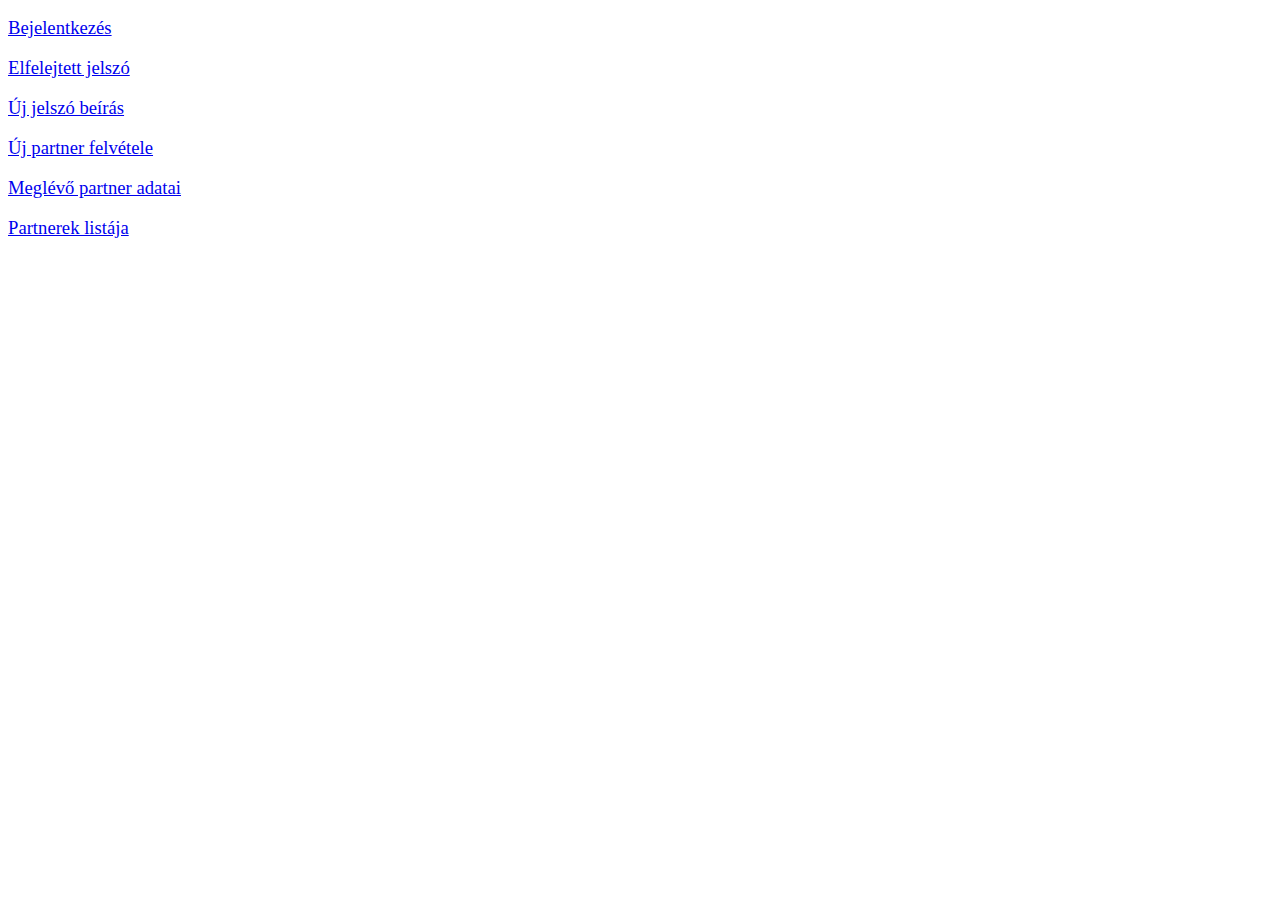
<file: index.html>
<!DOCTYPE html>
<html lang="hu">
  <head>
    <meta charset="UTF-8" />
    <meta name="viewport" content="width=device-width, initial-scale=1.0" />
    <title>Tetrisk</title>
    <style>
      body{
        display: flex;
        flex-direction: column;
      }
      a{
        margin: 1vh 0;
        font-size: 14pt;
      }
    </style>
  </head>
  <body>
    
    <a href="login.html" target="_blank">Bejelentkezés</a>
    <a href="forgotpw.html" target="_blank">Elfelejtett jelszó</a>
    <a href="newpw.html" target="_blank">Új jelszó beírás</a>
    <a href="new-partner.html" target="_blank">Új partner felvétele</a>
    <a href="partner-data.html" target="_blank">Meglévő partner adatai</a>
    <a href="partner-list.html" target="_blank">Partnerek listája</a>

  </body>
</html>
</file>
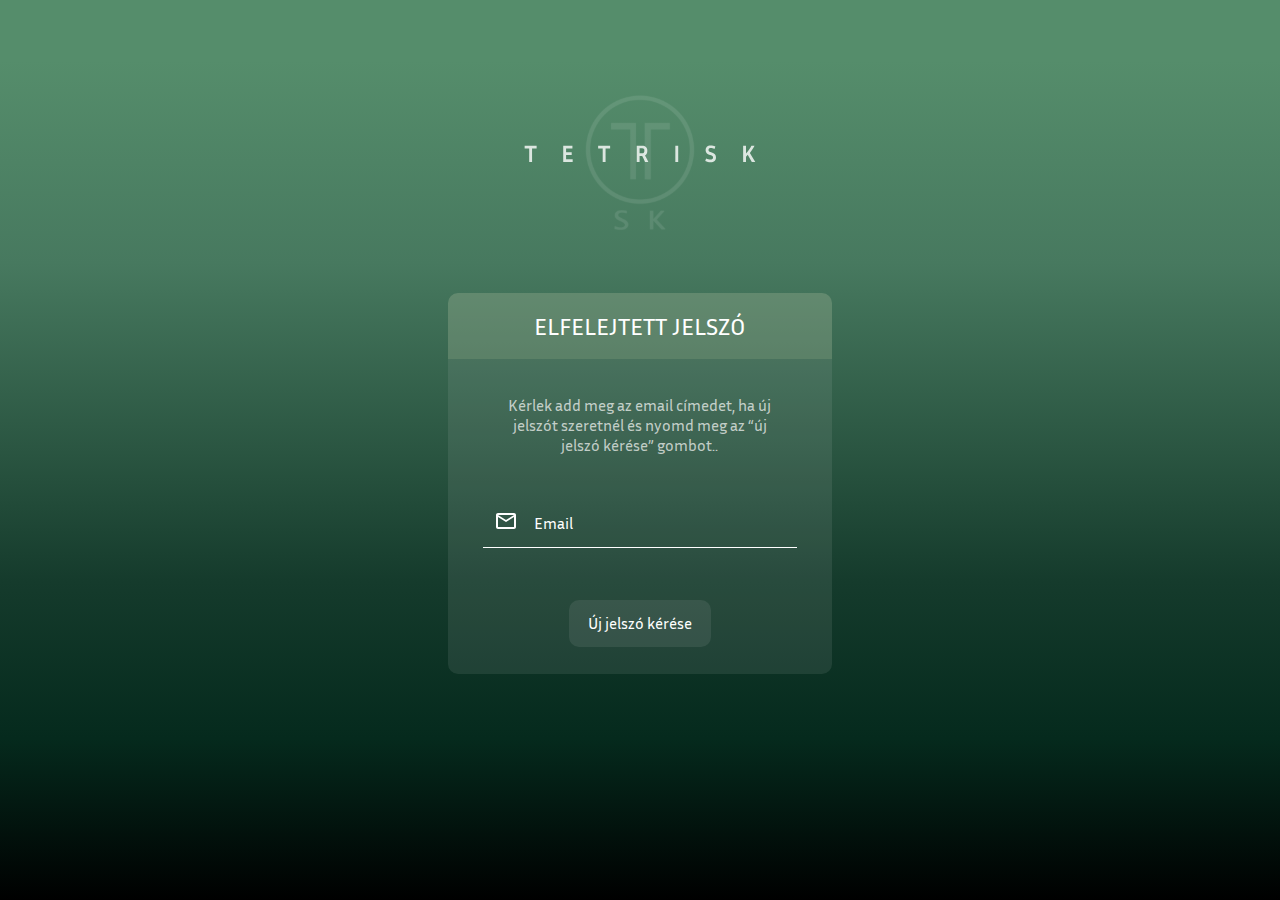
<file: forgotpw.html>
<!DOCTYPE html>
<html lang="hu">
  <head>
    <meta charset="UTF-8" />
    <meta name="viewport" content="width=device-width, initial-scale=1.0" />
    <title>Tetrisk</title>
    <link rel="stylesheet" href="style.css" />
  </head>
  <body>
    <div class="wrapper">
      <div class="logo-container">
        <img src="./files/logo.svg" class="logo" />
      </div>

      <div class="popup-window">
            <div class="header">
                <p>Elfelejtett jelszó</p>
            </div>
            <div class="body">
                <div class="instructions">
                    <p>Kérlek add meg az email címedet, 
                        ha új jelszót szeretnél és nyomd meg
                        az “új jelszó kérése” gombot..</p>
                </div>
                <div class="email">
                    <img src="./files/email.svg" class="icon">
                    <input type="text" placeholder="Email">
                </div>
                <button class="popup-window-btn">Új jelszó kérése</button>
            </div>
        </div>


  </body>
</html>
</file>
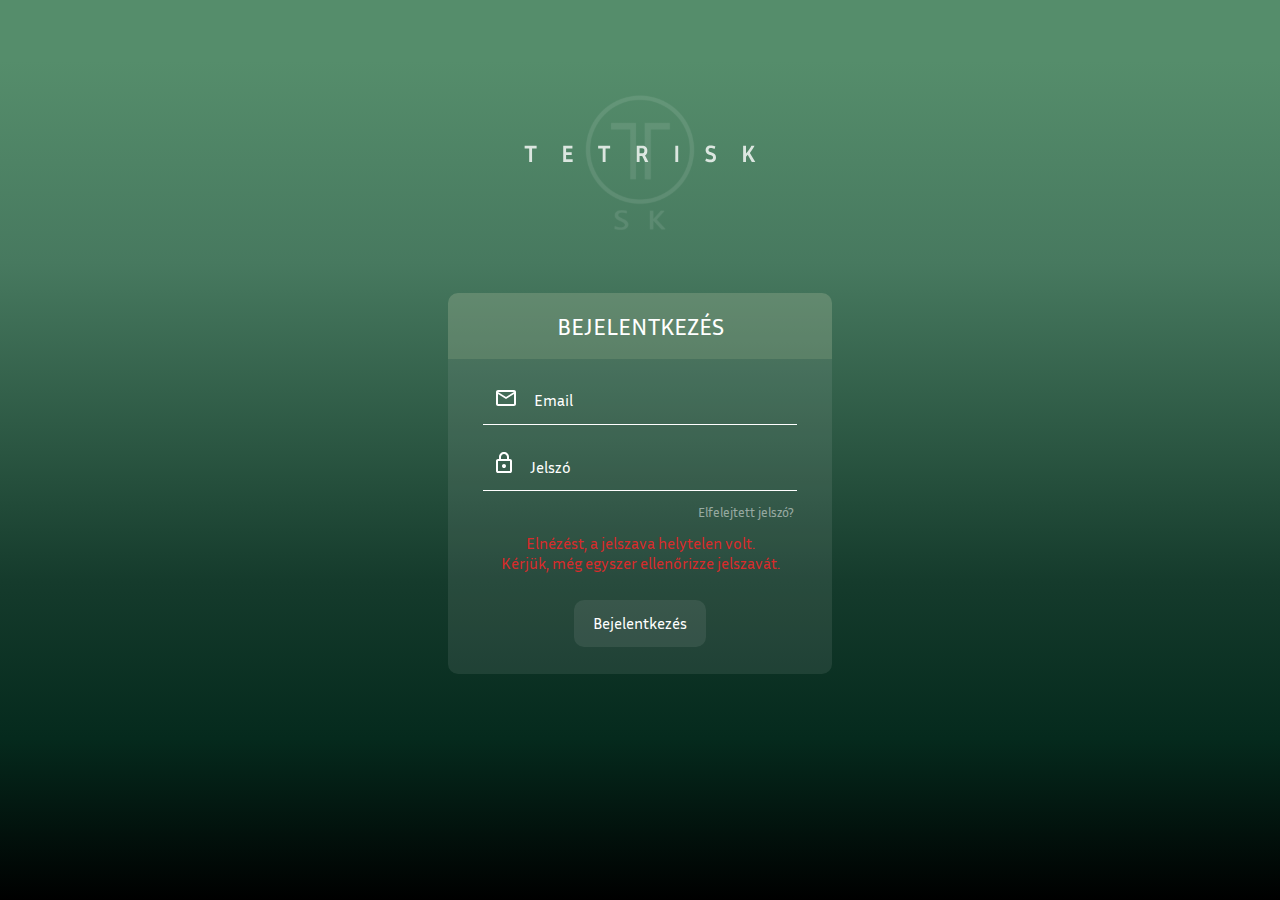
<file: login.html>
<!DOCTYPE html>
<html lang="hu">
  <head>
    <meta charset="UTF-8" />
    <meta name="viewport" content="width=device-width, initial-scale=1.0" />
    <title>Tetrisk</title>
    <link rel="stylesheet" href="style.css" />
  </head>
  <body>
    <div class="wrapper">
      <div class="logo-container">
        <img src="./files/logo.svg" class="logo" />
      </div>

      <div class="popup-window ">
            <div class="header">
                <p>bejelentkezés</p>
            </div>
            <div class="body login">
                <div class="email">
                    <img src="./files/email.svg" class="icon">
                    <input type="text" placeholder="Email">
                </div>
                <div class="password">
                    <img src="./files/keylock.svg" class="icon">
                    <input type="password" placeholder="Jelszó">
                </div>
                <div class="forgotten-pw">
                    <p>Elfelejtett jelszó?</p>
                </div>
                <div class="error-message">
                    <p>Elnézést, a jelszava helytelen volt.</p>
                    <p>Kérjük, még egyszer ellenőrizze jelszavát.</p>
                </div>
                <button class="popup-window-btn">Bejelentkezés</button>
            </div>
        </div>

      </div>
  </body>
</html>
</file>
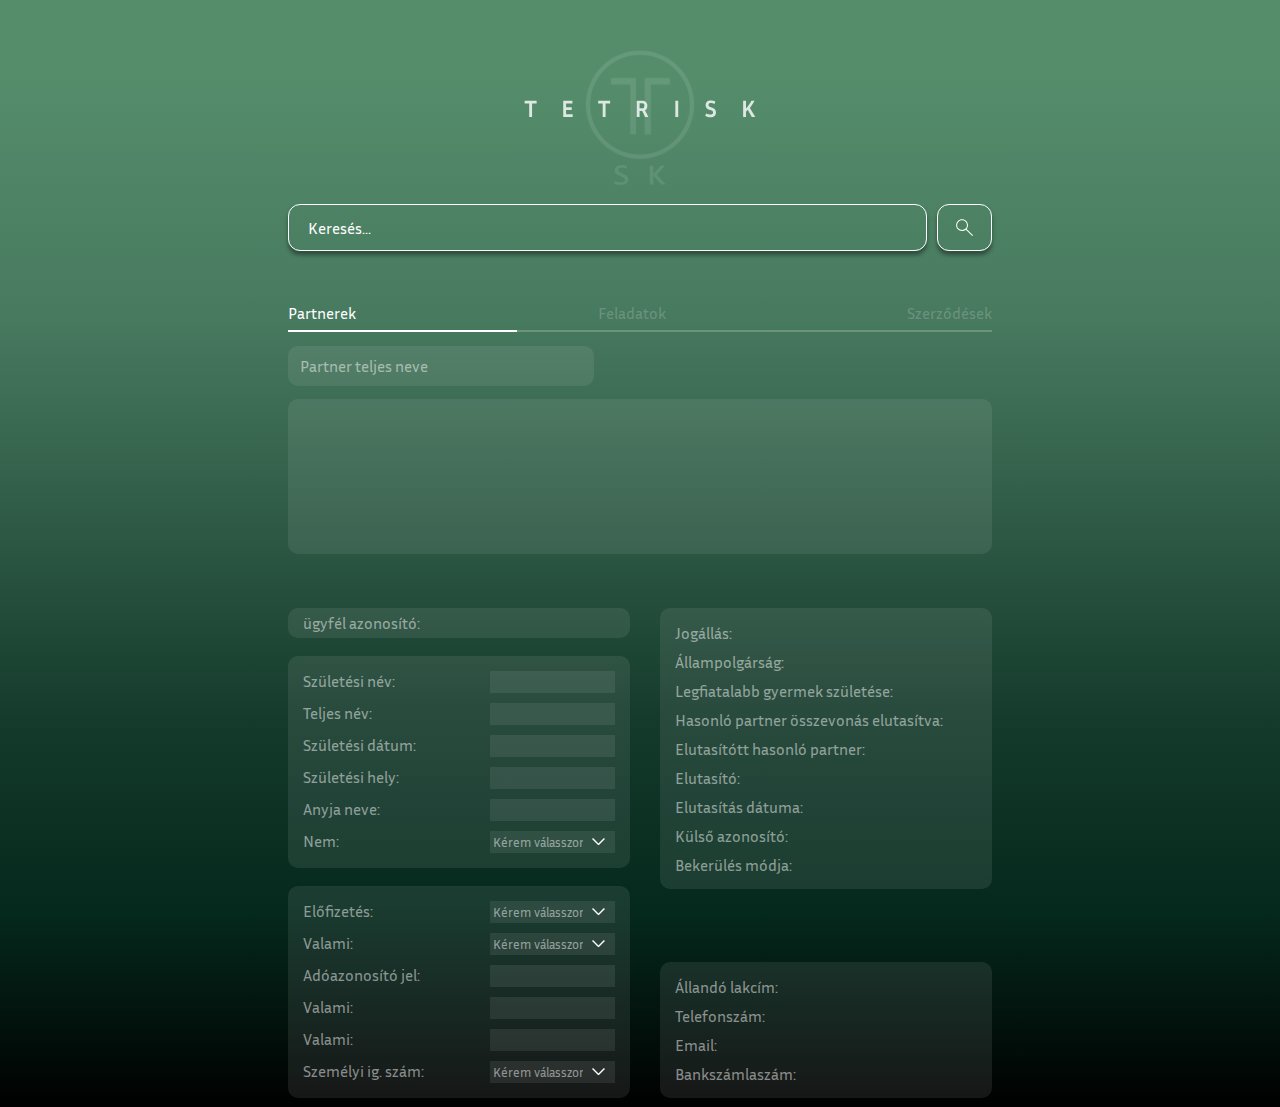
<file: new-partner.html>
<!DOCTYPE html>
<html lang="hu">
  <head>
    <meta charset="UTF-8" />
    <meta name="viewport" content="width=device-width, initial-scale=1.0" />
    <title>Tetrisk</title>
    <link rel="stylesheet" href="style.css" />
  </head>
  <body>

    <div class="dashboard partner-informations editable">
      <div class="logo-bar">
        <img src="./files/logo.svg" class="logo" />
        <img src="./files/menu.svg" class="logo" />
        <img src="./files/message.svg" class="logo-message" />
      </div>
      <div class="searchbar">
        <input type="text" placeholder="Keresés..." />
        <button><img src="./files/search.svg" /></button>
      </div>
      <div class="navbar">
        <div class="menu">
          <a href="#" class="active">Partnerek</a>
          <a href="#">Feladatok</a>
          <a href="#">Szerződések</a>
        </div>
      </div>
      <div class="partner-name">
        <input
          type="text"
          class="set-partner-name"
          placeholder="Partner teljes neve"
        />
      </div>
      <div class="partner-description">
        <p></p>
      </div>
      <div class="partner-data">
        <div class="title-container">
          <p>Adatok hozzáadása</p>
        </div>
        <div class="column">
          <div class="partner-id">
            <p class="title">ügyfél azonosító:</p>
            <p></p>
          </div>
          <div class="partner-birthday">
            <div class="data">
              <p class="title">Születési név:</p>
              <div class="editor-container">
                <input type="text" class="edit-partner-data" />
              </div>
            </div>
            <div class="data">
              <p class="title">Teljes név:</p>
              <div class="editor-container">
                <input type="text" class="edit-partner-data" />
              </div>
            </div>
            <div class="data">
              <p class="title">Születési dátum:</p>
              <div class="editor-container">
                <input type="text" class="edit-partner-data" />
              </div>
            </div>
            <div class="data">
              <p class="title">Születési hely:</p>
              <div class="editor-container">
                <input type="text" class="edit-partner-data" />
              </div>
            </div>
            <div class="data">
              <p class="title">Anyja neve:</p>
              <div class="editor-container">
                <input type="text" class="edit-partner-data" />
              </div>
            </div>
            <div class="data">
              <p class="title">Nem:</p>
              <div class="editor-container">
                <select property="gender" class="edit-partner-data">
                  <option disabled hidden selected value="">
                    Kérem válasszon!
                  </option>
                  <option value="1">Férfi</option>
                  <option value="2">Nő</option>
                </select>
              </div>
            </div>
          </div>
          <div class="partner-ids">
            <div class="data">
              <p class="title">Előfizetés:</p>
              <div class="editor-container">
                <select property="gender" class="edit-partner-data">
                  <option disabled hidden selected value="">
                    Kérem válasszon!
                  </option>
                  <option value="1">Aktív</option>
                  <option value="2">Felfüggesztett</option>
                  <option value="3">Inaktív</option>
                </select>
              </div>
            </div>
            <div class="data">
              <p class="title">Valami:</p>
              <div class="editor-container">
                <select property="gender" class="edit-partner-data">
                  <option disabled hidden selected value="">
                    Kérem válasszon!
                  </option>
                  <option value="1">1</option>
                  <option value="2">2</option>
                  <option value="3">3</option>
                </select>
              </div>
            </div>
            <div class="data">
              <p class="title">Adóazonosító jel:</p>
              <div class="editor-container">
                <input type="text" class="edit-partner-data" />
              </div>
            </div>
            <div class="data">
              <p class="title">Valami:</p>
              <div class="editor-container">
                <input type="text" class="edit-partner-data" />
              </div>
            </div>
            <div class="data">
              <p class="title">Valami:</p>
              <div class="editor-container">
                <input type="text" class="edit-partner-data" />
              </div>
            </div>
            <div class="data">
              <p class="title">Személyi ig. szám:</p>
              <div class="editor-container">
                <select property="gender" class="edit-partner-data">
                  <option disabled hidden selected value="">
                    Kérem válasszon!
                  </option>
                  <option value="1">1</option>
                  <option value="2">2</option>
                  <option value="3">3</option>
                </select>
              </div>
            </div>
          </div>
        </div>
        <div class="column">
          <div class="partner-status">
            <div class="data">
              <p class="title">Jogállás:</p>
              <p></p>
            </div>
            <div class="data">
              <p class="title">Állampolgárság:</p>
              <p></p>
            </div>
            <div class="data">
              <p class="title">Legfiatalabb gyermek születése:</p>
              <p></p>
            </div>
            <div class="data">
              <p class="title">Hasonló partner összevonás elutasítva:</p>
              <p></p>
            </div>
            <div class="data">
              <p class="title">Elutasítótt hasonló partner:</p>
              <p></p>
            </div>
            <div class="data">
              <p class="title">Elutasító:</p>
              <p></p>
            </div>
            <div class="data">
              <p class="title">Elutasítás dátuma:</p>
              <p></p>
            </div>
            <div class="data">
              <p class="title">Külső azonosító:</p>
              <p></p>
            </div>
            <div class="data">
              <p class="title">Bekerülés módja:</p>
              <p></p>
            </div>
          </div>
          <div class="partner-address">
            <div class="data">
              <p class="title">Állandó lakcím:</p>
              <p></p>
            </div>
            <div class="data">
              <p class="title">Telefonszám:</p>
              <p></p>
            </div>
            <div class="data">
              <p class="title">Email:</p>
              <p></p>
            </div>
            <div class="data">
              <p class="title">Bankszámlaszám:</p>
              <p></p>
            </div>
          </div>
        </div>
        
        
        
      </div>
    </div>
    <button class="add-partner-mobile bottom">Hozzáadás</button>



  </body>
</html>
</file>
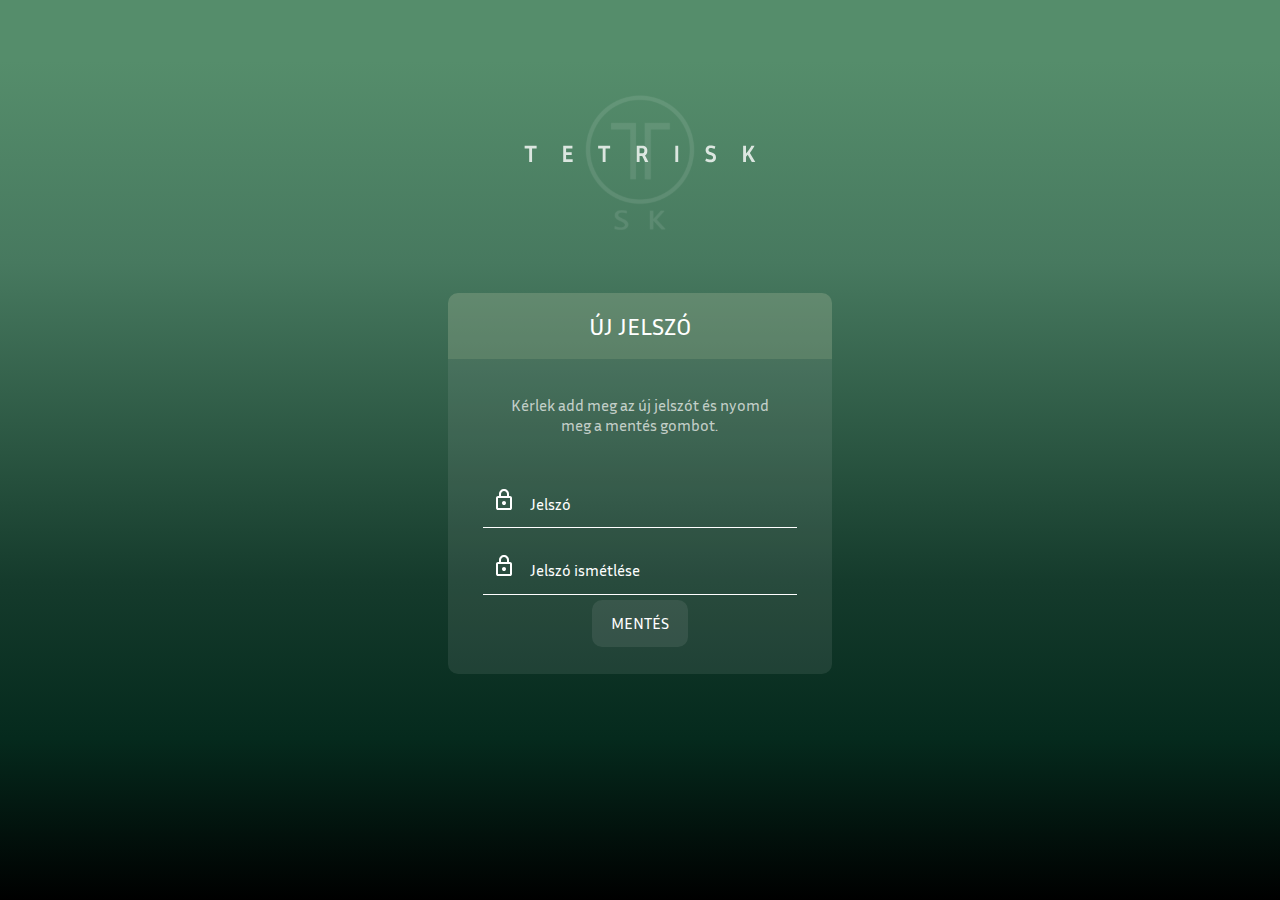
<file: newpw.html>
<!DOCTYPE html>
<html lang="hu">
  <head>
    <meta charset="UTF-8" />
    <meta name="viewport" content="width=device-width, initial-scale=1.0" />
    <title>Tetrisk</title>
    <link rel="stylesheet" href="style.css" />
  </head>
  <body>
    <div class="wrapper">
      <div class="logo-container">
        <img src="./files/logo.svg" class="logo" />
      </div>

      <div class="popup-window">
        <div class="header">
          <p>Új jelszó</p>
        </div>
        <div class="body">
          <div class="instructions">
            <p>Kérlek add meg az új jelszót és nyomd meg a mentés gombot.</p>
          </div>
          <div class="password">
            <img src="./files/keylock.svg" class="icon" />
            <input type="password" placeholder="Jelszó" />
          </div>
          <div class="password">
            <img src="./files/keylock.svg" class="icon" />
            <input type="password" placeholder="Jelszó ismétlése" />
          </div>
          <button class="popup-window-btn">MENTÉS</button>
        </div>
      </div>


    </div>
  </body>
</html>
</file>
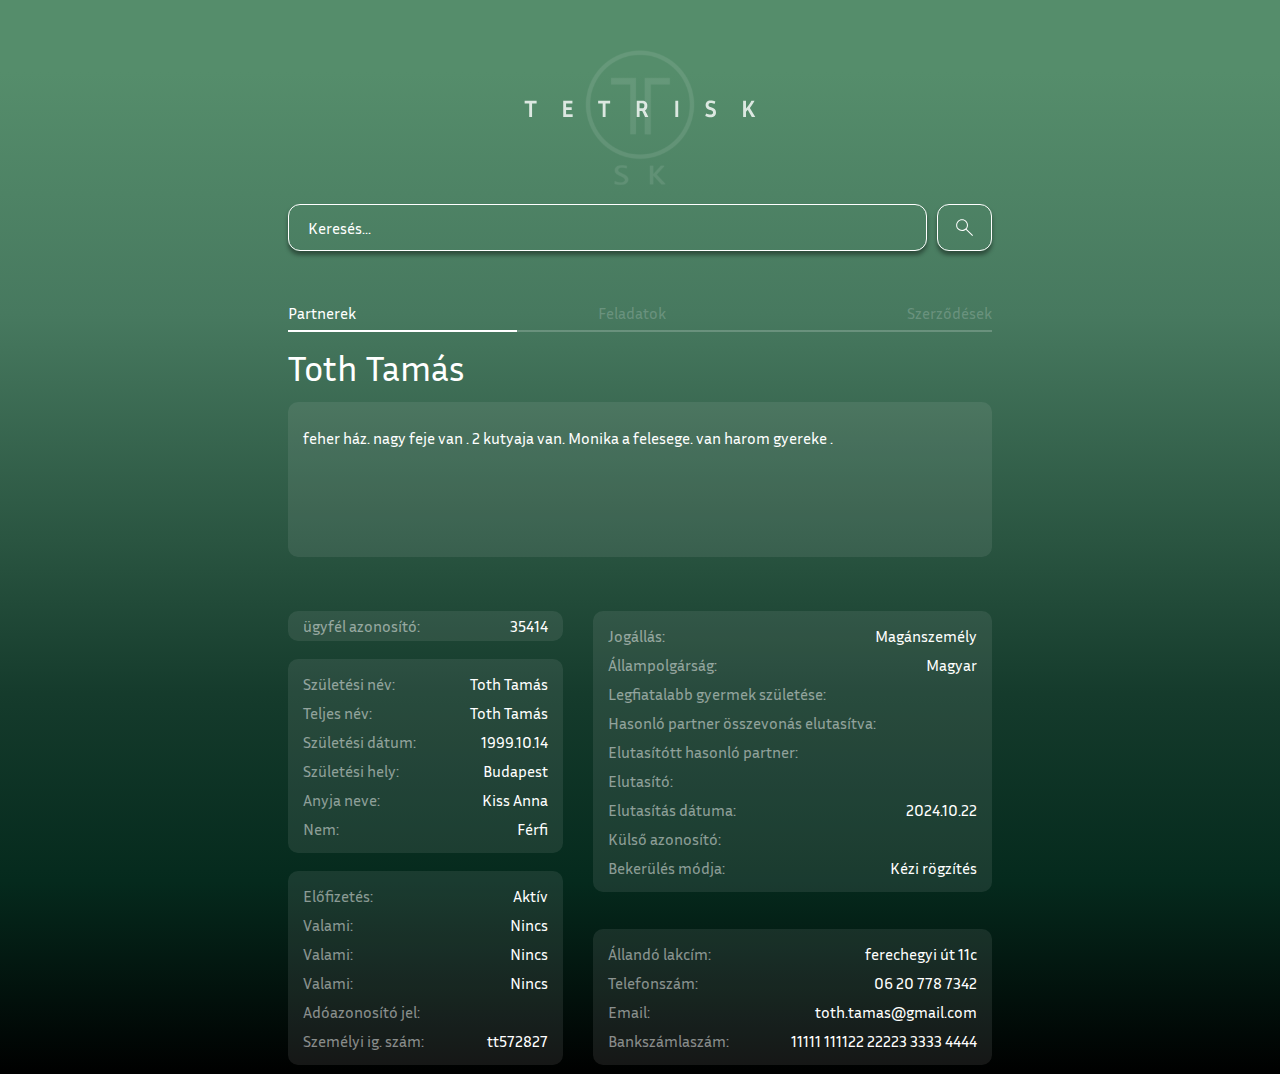
<file: partner-data.html>
<!DOCTYPE html>
<html lang="hu">
  <head>
    <meta charset="UTF-8" />
    <meta name="viewport" content="width=device-width, initial-scale=1.0" />
    <title>Tetrisk</title>
    <link rel="stylesheet" href="style.css" />
  </head>
  <body>

    <div class="dashboard partner-informations">
      <div class="logo-bar">
        <img src="./files/logo.svg" class="logo" />
        <img src="./files/menu.svg" class="logo" />
        <img src="./files/message.svg" class="logo-message" />
      </div>
      <div class="searchbar">
        <input type="text" placeholder="Keresés..." />
        <button><img src="./files/search.svg" /></button>
      </div>
      <div class="navbar">
        <div class="menu">
          <a href="#" class="active">Partnerek</a>
          <a href="#">Feladatok</a>
          <a href="#">Szerződések</a>
        </div>
      </div>
      <div class="partner-name">
        <h3>Toth Tamás</h3>
      </div>
      <div class="partner-description">
        <p>
          feher ház. nagy feje van . 2 kutyaja van. Monika a felesege. van harom
          gyereke .
        </p>
      </div>
      <div class="partner-data">
        <div class="column">

          <div class="partner-id">
            <p class="title">ügyfél azonosító:</p>
            <p>35414</p>
          </div>

          <div class="partner-birthday">
            <div class="data">
              <p class="title">Születési név:</p>
              <p>Toth Tamás</p>
            </div>
            <div class="data">
              <p class="title">Teljes név:</p>
              <p>Toth Tamás</p>
            </div>
            <div class="data">
              <p class="title">Születési dátum:</p>
              <p>1999.10.14</p>
            </div>
            <div class="data">
              <p class="title">Születési hely:</p>
              <p>Budapest</p>
            </div>
            <div class="data">
              <p class="title">Anyja neve:</p>
              <p>Kiss Anna</p>
            </div>
            <div class="data">
              <p class="title">Nem:</p>
              <p>Férfi</p>
            </div>
          </div>

          <div class="partner-ids">
            <div class="data">
              <p class="title">Előfizetés:</p>
              <p>Aktív</p>
            </div>
            <div class="data">
              <p class="title">Valami:</p>
              <p>Nincs</p>
            </div>
            <div class="data">
              <p class="title">Valami:</p>
              <p>Nincs</p>
            </div>
            <div class="data">
              <p class="title">Valami:</p>
              <p>Nincs</p>
            </div>
            <div class="data">
              <p class="title">Adóazonosító jel:</p>
              <p></p>
            </div>
            <div class="data">
              <p class="title">Személyi ig. szám:</p>
              <p>tt572827</p>
            </div>
          </div>
        </div>
        <div class="column">
          <div class="partner-status">
            <div class="data">
              <p class="title">Jogállás:</p>
              <p>Magánszemély</p>
            </div>
            <div class="data">
              <p class="title">Állampolgárság:</p>
              <p>Magyar</p>
            </div>
            <div class="data">
              <p class="title">Legfiatalabb gyermek születése:</p>
              <p></p>
            </div>
            <div class="data">
              <p class="title">Hasonló partner összevonás elutasítva:</p>
              <p></p>
            </div>
            <div class="data">
              <p class="title">Elutasítótt hasonló partner:</p>
              <p></p>
            </div>
            <div class="data">
              <p class="title">Elutasító:</p>
              <p></p>
            </div>
            <div class="data">
              <p class="title">Elutasítás dátuma:</p>
              <p>2024.10.22</p>
            </div>
            <div class="data">
              <p class="title">Külső azonosító:</p>
              <p></p>
            </div>
            <div class="data">
              <p class="title">Bekerülés módja:</p>
              <p>Kézi rögzítés</p>
            </div>
          </div>
          <div class="partner-address">
            <div class="data">
              <p class="title">Állandó lakcím:</p>
              <p>ferechegyi út 11c</p>
            </div>
            <div class="data">
              <p class="title">Telefonszám:</p>
              <p>06 20 778 7342</p>
            </div>
            <div class="data">
              <p class="title">Email:</p>
              <p>toth.tamas@gmail.com</p>
            </div>
            <div class="data">
              <p class="title">Bankszámlaszám:</p>
              <p>11111 111122 22223 3333 4444</p>
            </div>
          </div>
        </div>
        
        
        
        
      </div>
    </div>

    <button class="add-partner-mobile shorter-btn">Összevonás</button>
    <button class="add-partner-mobile delete">Partner törlése</button>

  </body>
</html>
</file>
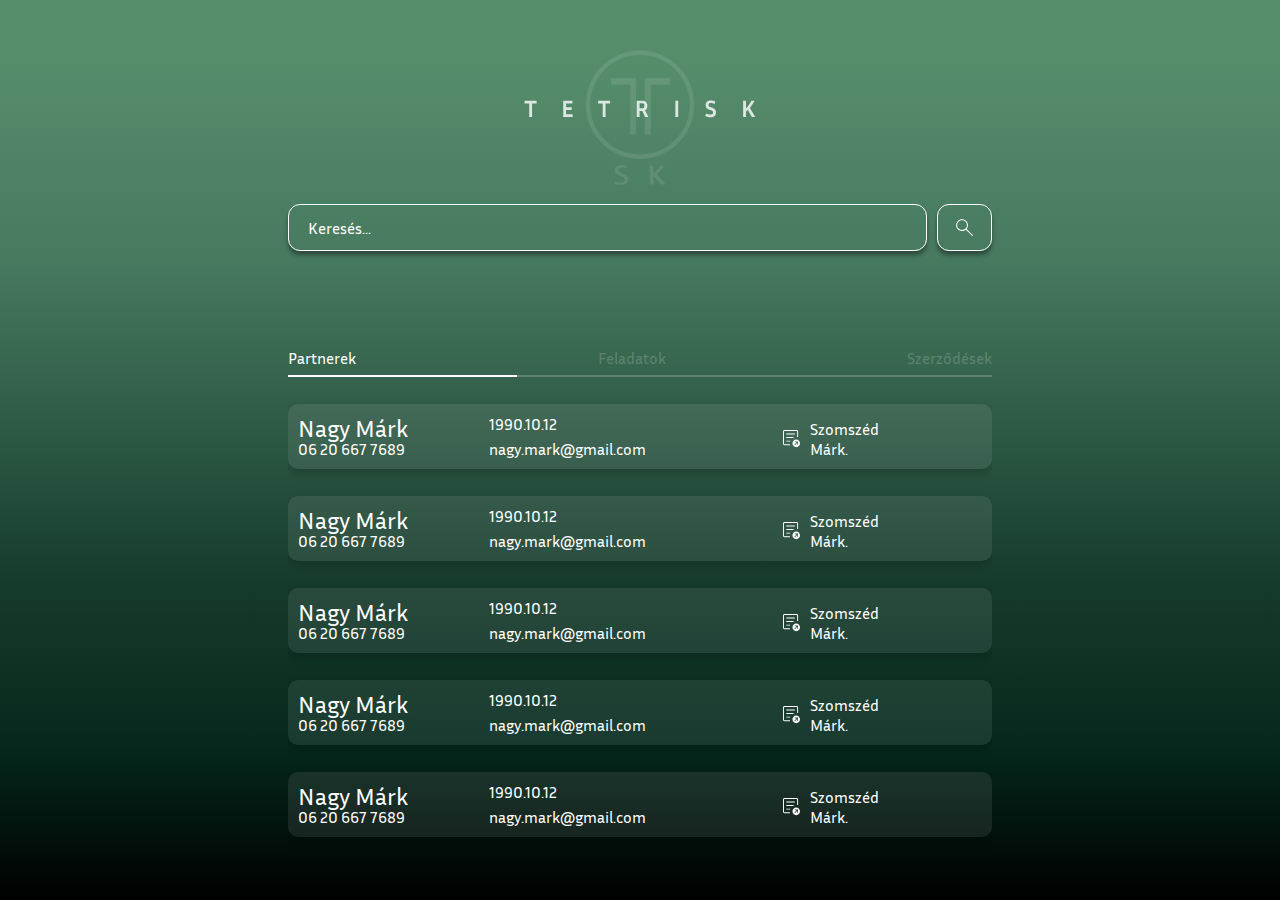
<file: partner-list.html>
<!DOCTYPE html>
<html lang="hu">
  <head>
    <meta charset="UTF-8" />
    <meta name="viewport" content="width=device-width, initial-scale=1.0" />
    <title>Tetrisk</title>
    <link rel="stylesheet" href="style.css" />
  </head>
  <body>
    <div class="dashboard partner-list">
      <div class="logo-bar">
        <img src="./files/logo.svg" class="logo" />
        <img src="./files/menu.svg" class="logo" />
        <img src="./files/message.svg" class="logo-message" />
      </div>
      <div class="searchbar">
        <input type="text" placeholder="Keresés..." />
        <button><img src="./files/search.svg" /></button>
      </div>
      <div class="navbar">
        <div class="menu">
          <a href="#" class="active">Partnerek</a>
          <a href="#">Feladatok</a>
          <a href="#">Szerződések</a>
        </div>
      </div>
      <div class="cards">
        <div class="card">
          <div class="card-column">
            <h2>Nagy Márk</h2>
            <p>06 20 667 7689</p>
          </div>
          <div class="card-column">
            <p>1990.10.12</p>
            <p>nagy.mark@gmail.com</p>
          </div>

          <div class="icon">
            <img src="./files/profile.svg" width="24" alt="icon" />
            <p>Szomszéd Márk.</p>
          </div>
        </div>
        <div class="card">
          <div class="card-column">
            <h2>Nagy Márk</h2>
            <p>06 20 667 7689</p>
          </div>
          <div class="card-column">
            <p>1990.10.12</p>
            <p>nagy.mark@gmail.com</p>
          </div>

          <div class="icon">
            <img src="./files/profile.svg" width="24" alt="icon" />
            <p>Szomszéd Márk.</p>
          </div>
        </div>
        <div class="card">
          <div class="card-column">
            <h2>Nagy Márk</h2>
            <p>06 20 667 7689</p>
          </div>
          <div class="card-column">
            <p>1990.10.12</p>
            <p>nagy.mark@gmail.com</p>
          </div>

          <div class="icon">
            <img src="./files/profile.svg" width="24" alt="icon" />
            <p>Szomszéd Márk.</p>
          </div>
        </div>
        <div class="card">
          <div class="card-column">
            <h2>Nagy Márk</h2>
            <p>06 20 667 7689</p>
          </div>
          <div class="card-column">
            <p>1990.10.12</p>
            <p>nagy.mark@gmail.com</p>
          </div>

          <div class="icon">
            <img src="./files/profile.svg" width="24" alt="icon" />
            <p>Szomszéd Márk.</p>
          </div>
        </div>
        <div class="card">
          <div class="card-column">
            <h2>Nagy Márk</h2>
            <p>06 20 667 7689</p>
          </div>
          <div class="card-column">
            <p>1990.10.12</p>
            <p>nagy.mark@gmail.com</p>
          </div>

          <div class="icon">
            <img src="./files/profile.svg" width="24" alt="icon" />
            <p>Szomszéd Márk.</p>
          </div>
        </div>
      </div>
      <button class="add-partner-mobile">Partner felvitel</button>
    </div>
  </body>
</html>
</file>
<file: style.css>
@import url('https://fonts.googleapis.com/css2?family=Inria+Sans:ital,wght@0,300;0,400;0,700;1,300;1,400;1,700&display=swap');

* {
    font-family: "Inria Sans", sans-serif;
    font-weight: 400;
}

body {
    margin: 0;
    padding: 0;
    background-color: #558d6b;
    background: linear-gradient(180deg, #558D6B 6.7%, #47795F 29.25%, #2A5541 50.26%, #153B2C 64.61%, #052A1D 82.03%, #000000 100%);
    background-repeat: no-repeat;
    background-size: cover;
    min-height: 100svh;
}

/* Tartalom teljes középre helyezéséhez */

.wrapper {
    display: flex;
    justify-content: center;
    align-items: center;
    margin: 0;
    padding: 0;
    flex-direction: column;
    min-height: 100svh;
    position: relative;
}

/*  Logo és ahhoz külső div */

.logo-container {
    position: absolute;
    top: 10vh;
}

/* Login ablak, annak részei */

.popup-window {
    height: 35vh;
    width: 20vw;
    margin: 0;
    padding: 0;
}

.popup-window .header {
    background-color: rgba(173, 188, 159, 0.3);
    color: white;
    margin: 0;
    padding: 15px 0;
    width: 100%;
    height: 4vh;
    display: flex;
    vertical-align: middle;
    justify-content: center;
    border-radius: 10px 10px 0 0;
}

.popup-window .header p {
    text-transform: uppercase;
    text-align: center;
    display: block;
    margin: 0;
    padding: 0;
    margin: auto;
    font-size: 24px;
}

.popup-window .body {
    background-color: rgba(217, 217, 217, 0.1);
    margin: 0;
    padding: 0;
    width: 100%;
    height: 35vh;
    border-radius: 0 0 10px 10px;
    position: relative;
}

.popup-window .body .email, .popup-window .body .password {
    width: 75%;
    margin: 0 auto;
    padding: 3vh 1vw 1vh 1vw;
    border-bottom: 1px solid white;
}


.popup-window input {
    background-color: transparent;
    border: none;
    outline: none;
    margin-left: 1vw;
    height: 3vh;
    font-size: 16px;
    color: white;
}

.popup-window input::placeholder {
    color: white;
    font-size: 16px;
}

.forgotten-pw {
    width: 80%;
    margin: 0 auto;
    cursor: pointer;
    font-size: 13px;
}

.forgotten-pw p {
    text-align: right;
    color: rgba(255, 255, 255, 0.5);
}

.error-message p {
    color: rgba(216, 43, 43, 1);
    margin: 0;
    text-align: center;
    font-size: 16px;
}

.popup-window-btn {
    background-color: rgba(217, 217, 217, 0.1);
    border: none;
    outline: none;
    padding: 1.5vh 1.5vw;
    display: block;
    font-size: 16px;
    color: white;
    border-radius: 10px;
    position: absolute;
    bottom: 3vh;
    left: 0;
    right: 0;
    margin-inline: auto;
    width: fit-content;
    cursor: pointer;
    transition: background-color .25s ease-in;
}

.popup-window-btn:hover {
    background-color: rgba(217, 217, 217, 0.15);
}

/* Elfelejtett jelszó ablak részei */

.popup-window .body .instructions {
    width: 70%;
    margin: 0 auto;
    text-align: center;
    font-size: 16px;
}

.instructions p {
    color: rgba(255, 254, 254, 0.7);
    margin: 0;
    padding: 4vh 0 3vh 0;
}

/* Login utáni dashboard felület */

.dashboard {
    width: 55%;
    margin: 0 auto;

    display: flex;
    margin: 0;
    padding: 0;
    flex-direction: column;
    /* height: 100svh; */
    position: relative;

    left: 0;
    right: 0;
    margin-inline: auto;
}

.dashboard .logo-bar img {
    margin: 0 auto;
    display: block;
    padding-top: 5vh;
}

.dashboard .searchbar {
    display: flex;
    justify-content: space-between;
    margin-bottom: 10vh;
}

.dashboard .searchbar input {
    box-shadow: 0px 4px 4px 0px rgba(0, 0, 0, 0.4);
    border: 1px solid rgba(255, 255, 255, 1);
    border-image-source: linear-gradient(0deg, #FFFFFF, #FFFFFF), linear-gradient(0deg, rgba(0, 0, 0, 0.2), rgba(0, 0, 0, 0.2));
    outline: none;
    background-color: transparent;
    color: white;
    padding: 1vh 1.5vw;
    border-radius: 12px;
    font-size: 16px;
    /* width: 88%; */
}

.searchbar input::placeholder {
    color: white;
    font-size: 16px;
}

.searchbar button {
    cursor: pointer;
    background-color: transparent;
    border: 1px solid rgba(255, 255, 255, 1);
    border-radius: 12px;
    outline: none;
    box-shadow: 0px 4px 4px 0px rgba(0, 0, 0, 0.4);
    padding: 1.5vh;
    width: 5%;
    display: flex;
    justify-content: center;
    vertical-align: middle;
}

.menu {
    display: flex;
    /* padding: 10px 0; */
}

.menu a {
    flex-grow: 1;
    padding: 7px 0;
    text-decoration: none;
    color: white;
    font-size: 16px;
    border-bottom: 2px solid rgba(255, 255, 255, 0.2);
}

.menu a:not(.active) {
    color: rgba(255, 255, 255, 0.2);
}

.menu a:nth-child(1) {
    text-align: left;
}

.menu a:nth-child(2) {
    text-align: center;
}

.menu a:nth-child(3) {
    text-align: right;
}

.menu a:hover {
    border-bottom: 2px solid white;
    color: white;
}

.menu a.active {
    border-bottom: 2px solid white;
}

/* Kártyákat tároló box */

.cards {
    overflow-y: auto;
    height: 55vh
}

/* Custom scrollbar a kártyáknak */

.cards::-webkit-scrollbar, .partner-description::-webkit-scrollbar {
    width: 10px;
}

.cards::-webkit-scrollbar-track, .partner-description::-webkit-scrollbar-track {
    background: rgba(241, 241, 241, 0.1);
}

.cards::-webkit-scrollbar-thumb, .partner-description::-webkit-scrollbar-thumb {
    background: rgb(145, 145, 145);
    border-radius: 5px;
}

.cards::-webkit-scrollbar-thumb:hover, .partner-description::-webkit-scrollbar-thumb:hover {
    background: rgb(131, 131, 131);
}

/* Kártya */

.card {
    background: rgba(217, 217, 217, 0.1);
    padding: 10px;
    border-radius: 10px;
    color: white;
    width: calc(100%-20px);
    box-shadow: 0 4px 8px rgba(0, 0, 0, 0.2);
    display: flex;
    height: 5vh;
    /* margin: 3vh auto; */
    margin: 3vh 0;
}

.card h2 {
    margin: 0;
    font-size: 24px;
}

.card p {
    margin: 5px 0;
}

.card-column {
    height: 5vh;
    /* margin: 0 1vw; */
    position: relative;
    width: 15%;
}

.card-column p {
    margin: 0;
    font-size: 16px;
}

.card-column p:nth-child(2) {
    position: absolute;
    bottom: 0;
}


.card .icon {
    display: flex;
    align-items: center;
    margin: 0 8vw;
    height: max-content;
    cursor: pointer;
}

.card .icon img {
    margin-right: 10px;
    transition: scale .2s ease-in-out;
    width: 18px;
    height: 18px;
}

.card .icon p{
    font-size: 16px;
}

.card .icon:hover img {
    scale: 1.05;
}

/* Partner adatainak listázása oldal */

.partner-name h3 {
    margin: 1.5vh 0;
    color: white;
    font-size: 36px;
}

.partner-description {
    background-color: rgba(217, 217, 217, 0.1);
    height: 15vh;
    border-radius: 10px;
    padding: 10px 15px;
    color: white;
    margin-bottom: 5vh;
    /* overflow-y: auto; */
    font-size: 16px;
}

.partner-informations .searchbar {
    margin-bottom: 5vh;
}

.partner-data {
    /* display: grid;
    grid-template-columns: 1fr 1fr;
    grid-template-rows: auto auto;
    grid-template-areas:
        "id status"
        "birthday status"
        "ids address"
    ;
    grid-gap: 5px 20px; */

    display: flex;
    gap: 5px 30px;

    flex-direction: column;
}

.column{
    flex-grow: 1;
    display: flex;
    flex-direction: column;
    justify-content: flex-start;
}

.partner-data .partner-id {
    background-color: rgba(217, 217, 217, 0.1);
    border-radius: 10px;
    /* padding: 5px 10px; */
    padding: 5px 15px;
    color: white;
    margin: 1vh 0;
    display: flex;
}

.partner-id p {
    margin: auto 0;
    padding: 0;
}

.partner-id p:nth-child(2) {
    margin-left: auto;
    font-size: 16px;
}

.title {
    color: rgba(255, 255, 255, 0.5);
    font-size: 16px;
}

.partner-birthday, .partner-ids, .partner-status, .partner-address {
    background-color: rgba(217, 217, 217, 0.1);
    border-radius: 10px;
    padding: 10px 15px;
    color: white;
    margin: 1vh 0;
    height: max-content;
}

.partner-address{
    margin-top: auto;
}

.data {
    display: flex;
}

.data p {
    margin: .5vh 0;
    padding: 0;
}

.data p:nth-child(2) {
    margin-left: auto;
}

/* Grid felosztáshoz elnevezések */

.partner-id {
    grid-area: id;
}

.partner-birthday {
    grid-area: birthday;
}

.partner-ids {
    grid-area: ids;
}

.partner-status {
    grid-area: status;
}

.partner-address {
    grid-area: address;
}

.title-container {
    grid-area: title;
}

/* Partner oldal dropdownokkal */

.edit-partner-data {
    border: none;
    outline: none;
    background-color: rgba(217, 217, 217, 0.1);
    margin: 5px 0 5px auto;
    width: 100%;
    padding: 3px;
    color: rgba(255, 254, 254, .5);
    font-size: 13px;
    box-sizing: border-box;
}

select {
    -webkit-appearance: none;
    -moz-appearance: none;
    appearance: none;
    background: transparent;
    background-image: url("./files/arrow.svg");
    background-repeat: no-repeat;
    background-position: calc(100% - 0.6rem) center !important;
    padding-right: 2rem !important;
    cursor: pointer;
    color: rgba(255, 254, 254, .5);
    background-color: rgba(217, 217, 217, 0.1);
}

option {
    color: black;
}

.editor-container {
    width: 40%;
    margin-left: auto;
}

.set-partner-name {
    border: none;
    outline: none;
    background-color: rgba(217, 217, 217, 0.1);
    margin: 1.5vh 0;
    width: 100%;
    padding: 10px 12px;
    width: 40%;
    font-size: 16px;
    color: rgba(255, 254, 254, .5);
    border-radius: 10px;
}

.set-partner-name::placeholder {
    color: rgba(255, 254, 254, .5);
    font-size: 16px;
}

.editable .partner-name {
    padding: 0;
}

.add-partner-mobile {
    border-radius: 10px;
    background: rgba(217, 217, 217, 0.1);
    color: rgba(255, 254, 254, 1);
    padding: 1.5vh 2vw;
    border: none;
    outline: none;
    width: 50%;
    margin: 0 auto;
    font-size: 16px;
    margin-top: 5vh;
    cursor: pointer;
    display: none;
}

.shorter-btn {
    padding: 1.5vh 4vw;
    width: auto;
}

.delete {
    background-color: #D74242;
    margin: 1vh auto 3vh auto;
    padding: 1vh 5vw;
    width: auto;
}

.bottom{
    margin-bottom: 5vh;
}

.title-container {
    display: none;
    visibility: hidden;
}

/* Mobil ikonok */

.dashboard .logo:nth-child(2) {
    display: none;
    visibility: hidden;
}

/* message ikon */
.dashboard .logo-message {
    display: none;
    visibility: hidden;
}



/* Responsive rész */

@media (min-width: 575.98px) {
    .popup-window {
        width: 70% !important;
    }
    .searchbar input {
        width: 75% !important;
    }

    .searchbar button {
        width: 55px !important;
    }

    .partner-data{
        display: flex !important;
        flex-direction: column;
    }

    .partner-id{
        order: 0;
    }
    .partner-birthday{
        order: 1;
    }
    .partner-ids{
        order: 5;
    }
    .partner-address{
        order: 2;
    }
    .partner-status{
        order: 4;
    }
    
}
@media (min-width: 767.98px) {
    .popup-window {
        width: 50% !important;
    }
    .partner-data{
        flex-direction: column !important;
    }
    .partner-id, .partner-birthday, .partner-ids, .partner-address, .partner-status{
        order: unset !important;
        /* display: unset !important; */
        visibility: unset !important;
    }
    .title-container {
        display: none !important;
        visibility: hidden !important;
    }
}
@media (min-width: 940.98px) {
    .searchbar input {
        width: 80% !important;
    }
    .searchbar button {
        width: 55px !important;
    }
}
/* @media (min-width: 1px) and (max-width: 1200px) { */
@media (min-width: 1px) and (max-width: 1200px) {

    /* Popup ablakok */
    .popup-window {
        width: 80%;
    }

    .popup-window .login{
        height: 40vh;
    }

    .card-column{
        width: 30%;
    }

    .card-column:nth-child(2){
        position: absolute;
        display: none;
    }

    .popup-window-btn {
        width: 70%;
        text-transform: uppercase;
        font-size: 24px;
    }

    .popup-window input{
        font-size: 16px;
    }

    .login .email{
        margin-bottom: 3vh !important;
    }

    /* Dashboard */
    .dashboard {
        width: 85%;
    }

    .logo-bar {
        display: flex;
        flex-direction: row;
    }

    .searchbar {
        margin-bottom: 3vh !important;
        margin-top: 3vh;
    }

    .searchbar input {
        width: 70%;
        padding: 1vh 5vw !important;
    }

    .searchbar button {
        width: 12%;
    }

    /* sk logo */
    .dashboard .logo:nth-child(1) {
        visibility: hidden;
        display: none;
        position: absolute;
    }

    /* menü ikon */
    .dashboard .logo:nth-child(2) {
        /* margin: 0 auto 0 2vw !important; */
        margin: 0 auto 0 0 !important;
        width: 30px;
        padding-top: 3vh !important;
        display: unset;
        visibility: unset;
    }

    /* message ikon */
    .dashboard .logo-message {
        /* margin: 0 2vw 0 auto !important; */
        margin: 0 0 0 auto !important;
        width: 30px;
        padding-top: 3vh !important;
        display: unset;
        visibility: unset;
    }

    .partner-list .column {
        width: 45% !important;
    }

    .partner-list .column:nth-child(2) {
        visibility: hidden;
        display: none;
        width: 0% !important;
    }

    .add-partner-mobile {
        display: block;
    }

    /* Partner adatai oldal */
    .partner-data {
        grid-template-areas:
            "title"
            "id"
            "birthday"
            "address"
            "status"
            "ids";
    }

    .partner-description {
        margin-bottom: 7vh;
    }

    .partner-id, .partner-birthday, .partner-ids, .partner-status, .partner-address {
        margin: .5vh 0 !important;
    }

    .title-container {
        display: block;
        visibility: unset;
    }

    .title-container p {
        margin: 0;
        color: #FFFFFF;
    }

    .editable .partner-ids, .editable .partner-status, .editable .partner-address {
        display: none;
        visibility: hidden;
    }

}

@media (min-width: 1199.98px) {
    .popup-window {
        width: 30% !important;
    }
    .dashboard .logo:nth-child(1) {
        visibility: unset !important;
        position: unset !important;
    }
    .dashboard .logo:nth-child(2), .dashboard .logo-message {
        visibility: hidden;
        display: none;
        position: absolute;
    }
    .searchbar input {
        width: 85% !important;
    }
    .searchbar button {
        width: 55px !important;
    }

    .partner-data{
        flex-direction: row !important;
    }

    .card-column{
        width: 40%;
    }
    

}
@media (min-width: 1630px) {
    .popup-window {
        width: 20% !important;
    }
    .searchbar input {
        width: 87% !important;
    }
    .searchbar button {
        width: 55px !important;
    }

    .card-column{
        width: 15%;
    }
}
</file>
